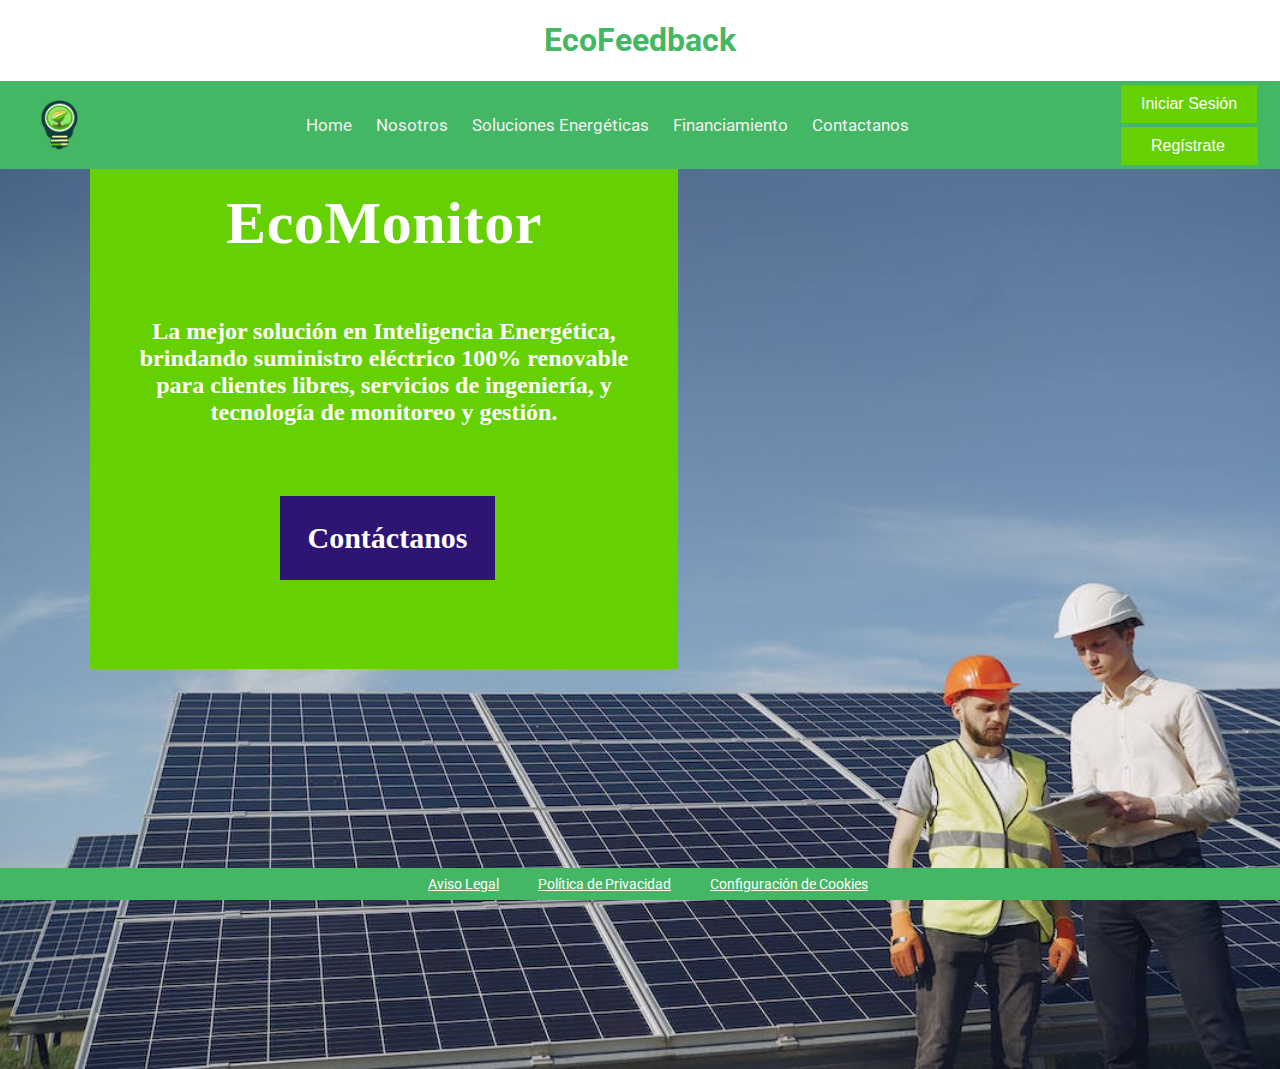
<file: Landing.html>
<!DOCTYPE html>
<html lang="es">
<head>
    <meta charset="UTF-8">
    <link rel="stylesheet" href="css/style.css">
    <title>EcoFeedback</title>
    <link href="https://fonts.googleapis.com/css?family=Roboto:300,400,700" rel="stylesheet">
    <link href="https://fonts.cdnfonts.com/css/sf-pro-display" rel="stylesheet">
                
</head>
<body>
    <h1>EcoFeedback</h1>
    <nav>
        <img src="img/logo.png" alt="Logo" class="logo">
        <ul>
            <li><a href="Landing.html">Home</a></li>
            <li><a href="html/quienessomos.html">Nosotros</a></li>
            <li><a href="html/soluciones.html">Soluciones Energéticas</a></li>
            <li><a href="html/financiamiento.html">Financiamiento</a></li>
            <li><a href="html/contactanos.html">Contactanos</a></li>
        </ul>
        <div class="btn acceso">
            <button class="btn-login" onclick="window.open('html/login.html', '_blank')">Iniciar Sesión</button>
            <button class="btn-register" onclick="window.open('html/register.html', '_blank')">Regístrate</button>
        </div>
        
    </nav>
    <!--Primera Seccion-->
    <div class="banner">
        <div class="green-box">
           <div class="text-green">
                <div class="head-text">EcoMonitor</div>
                <div class="body-text">La mejor solución en Inteligencia Energética,
                    brindando suministro eléctrico 100% renovable
                    para clientes libres, servicios de ingeniería, y 
                    tecnología de monitoreo y gestión.</div>
                <div class="blue-box">
                    <div>
                        <button class="contact">Contáctanos</button>
                    </div>
                 </div>
            </div>
        </div>
    </div>
    <!--Segunda Seccion-->
<!-- Por hacer
    <div class="green-back">
        <div class="gray-box">
            <div class="blue-bx">¿Quiénes Somos?</div>
            <div class="text-gray">
                <p>EcoFeedback es una empresa global experta en eficiencia energética a nivel industrial y comercial con corporativo en Lima que ofrece servicio en Perú.</p>
                <p>Diseñamos e implementamos sistemas para el ahorro energético y generación de energía renovable. Nos enfocamos en las necesidades y capacidades reales de nuestros clientes para proponer soluciones óptimas y competitivas.</p>
            </div>
        </div>
        <div class="invibox">
            <div class="box1">
                <img src="img/invitado.png" alt="Invitado" class="invitado">
                 EXPERTOS EN EFICIENCIA ENERGÉTICA</div>
            <div class="box2">
                <img src="img/invitado.png" alt="Invitado" class="invitado">
                ESPECIALISTAS EN SISTEMAS FOTOVOLTAICOS</div>
            <div class="box3">
                <img src="img/invitado.png" alt="Invitado" class="invitado">
                ENCONTRAMOS OPORTUNIDADES DE AHORRO</div>
            <div class="box 4">
                <img src="img/invitado.png" alt="Invitado" class="invitado">
                FINANCIAMIENTO A LA MEDIDA</div>
        </div>   
    </div>
    -->
  
    
</body>

<footer>
    <a href="#aviso-legal">Aviso Legal</a>
    <a href="#politica-privacidad">Política de Privacidad</a>
    <a href="#configuracion-cookies">Configuración de Cookies</a>
  </footer>
</html>
</file>
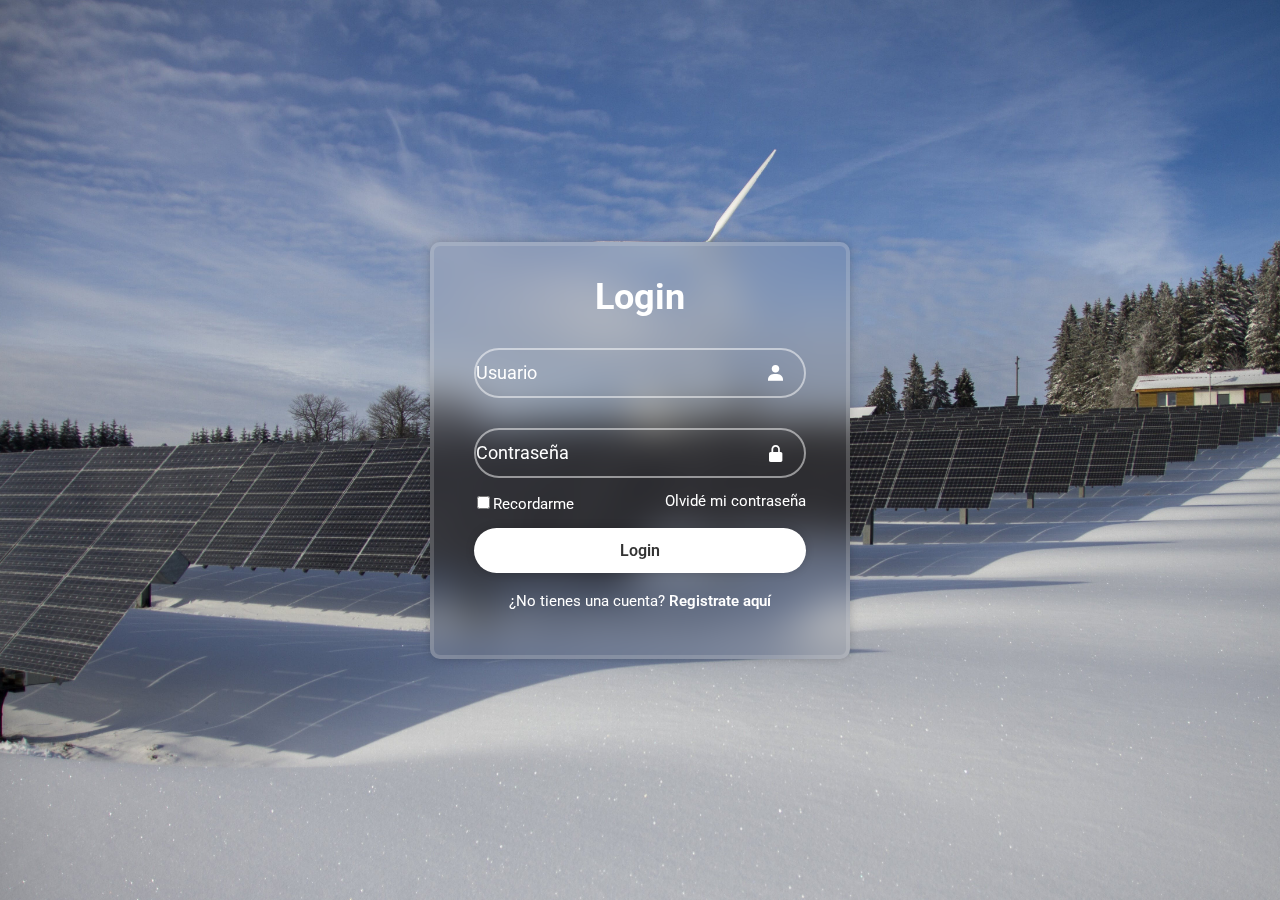
<file: html/login.html>
<!DOCTYPE html>
<html lang="es">

<head>
    <meta charset="UTF-8">
    <meta http-equiv="X-UA-Compatible" content="ie=edge">
    <meta name="viewport" content="widht=device-width, initial-scale=1.0">
    <title>Login Form</title>
    <link rel="stylesheet" href="../css/log.css">
    <link href='https://unpkg.com/boxicons@2.1.4/css/boxicons.min.css' rel='stylesheet'>
</head>

<body>
    <div class="wrapper">
        <form action="">
            <h1>Login</h1>
            <div class="input-box">
                <input type="text" placeholder="Usuario" required>
                <i class='bx bxs-user'></i>
            </div>
            <div class="input-box">
                <input type="password" placeholder="Contraseña" required>
                <i class='bx bxs-lock-alt' ></i>
            </div>
            <div class="remember-forgot">
                <label><input type="checkbox">Recordarme</label>
                <a href="#">Olvidé mi contraseña</a>
            </div>
            <button type="submit" class="btn">Login</button>
            <div class="register-link">
                <p>¿No tienes una cuenta? <a href="../html/register.html">Registrate aquí</a></p>
            </div>
        </form>
    </div>
</body>
</file>
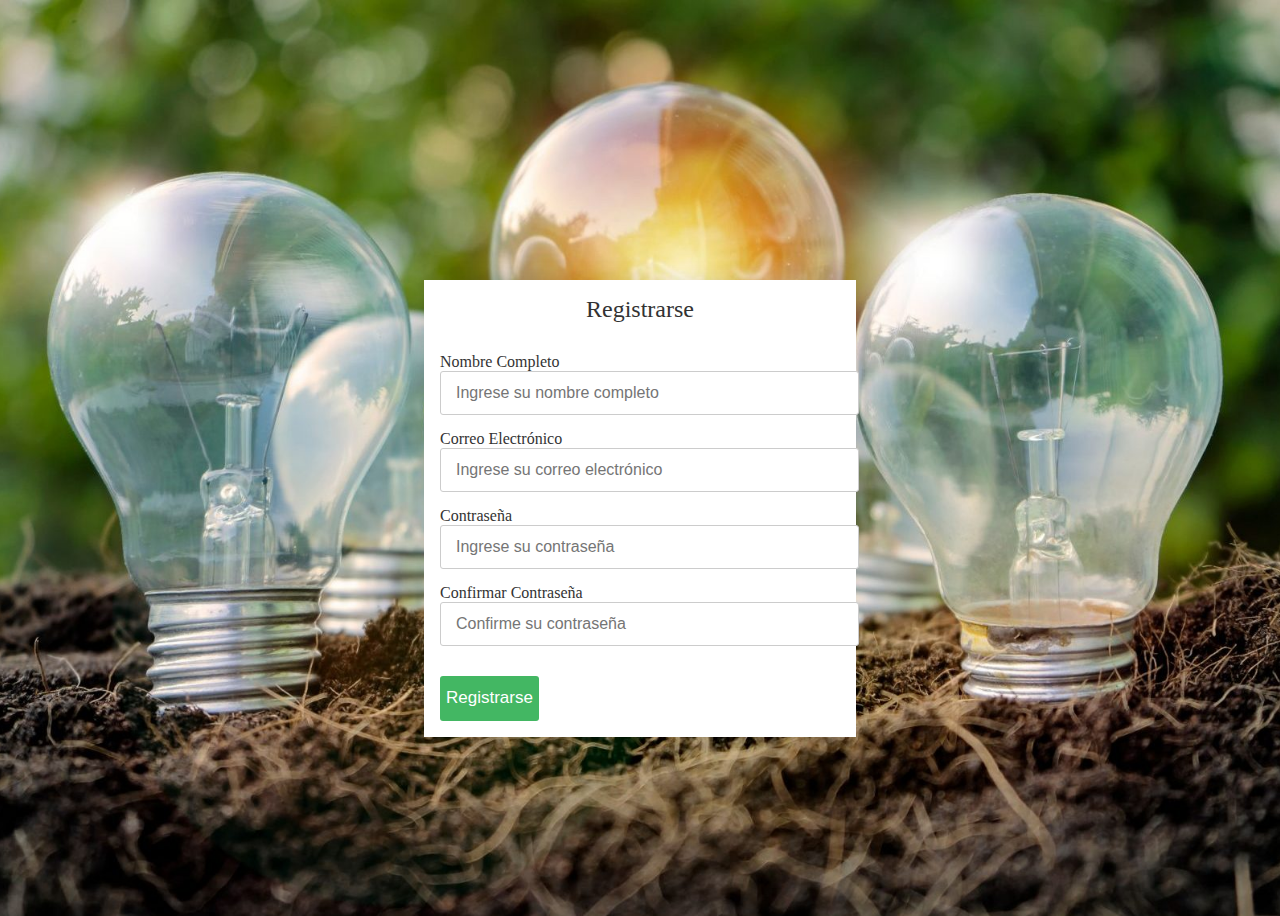
<file: html/register.html>
<!DOCTYPE html>
<html lang="es">

<head>
    <meta charset="UTF-8">
    <meta http-equiv="X-UA-Compatible" content="ie=edge">
    <meta name="viewport" content="widht=device-width, initial-scale=1.0">
    <title>Register Form</title>
    <link rel="stylesheet" href="../css/regis.css">
    <link href='https://unpkg.com/boxicons@2.1.4/css/boxicons.min.css' rel='stylesheet'>
</head>


    <body>
        <div class="container">
          <div class="title">Registrarse</div>
          <div class="content">
            <form action="#" method="POST">
              <div class="user-details">
                <div class="input-box">
                  <span class="details">Nombre Completo</span>
                  <input type="text" placeholder="Ingrese su nombre completo" required>
                </div>
                <div class="input-box">
                  <span class="details">Correo Electrónico</span>
                  <input type="email" placeholder="Ingrese su correo electrónico" required>
                </div>
                <div class="input-box">
                  <span class="details">Contraseña</span>
                  <input type="password" placeholder="Ingrese su contraseña" required>
                </div>
                <div class="input-box">
                  <span class="details">Confirmar Contraseña</span>
                  <input type="password" placeholder="Confirme su contraseña" required>
                </div>
              </div>
              <div class="button">
                <input type="submit" value="Registrarse">
              </div>
            </form>
          </div>
        </div>
      </body>
</html>
</file>
<file: css/style.css>
body {
    font-family: 'Roboto', sans-serif;
    margin: 0;
    padding: 0;
  }
  
  h1 {
    text-align: center;
    color: #43B763;
  }
  
  nav {
    background-color: #43B763;
    overflow: hidden;
    display: flex;
    align-items: center;
    justify-content: space-between;
    padding: 0 20px;
  }
  
  .logo {
    height: 50px; /*Tamaño del logo*/
    padding: 10px;
  }
  
  ul {
    list-style: none;
    padding: 0;
  }
  
  ul li {
    display: inline;
    margin: 0 10px;
    text-align: center;
  }
  
  nav a {
    color: #f2f2f2;
    text-decoration: none;
    font-size: 17px;
  }
  
  nav a:hover {
    background-color: #ddd;
    color: black;
  }
  
  .btn-login {
    background-color: #65D103;
    color: white;
    border: none;
    padding: 10px 20px;
    text-align: center;
    text-decoration: none;
    display: flex;
    font-size: 16px;
    margin: 4px 2px;
    cursor: pointer;
  }
  
  .btn-register {
    background-color: #65D103;
    color: white;
    border: none;
    width: 137px;
    padding: 10px 30px;
    text-decoration: none;
    display: flex;
    font-size: 16px;
    margin: 4px 2px;
    cursor: pointer;
  }
  
  /* Banner */
  .banner {
    height: 100vh; /* Cambia la altura del banner para que ocupe toda la pantalla */
    background-size: cover;
    background-position: center;
    background-repeat: no-repeat;
    display: flex;
    background-image: url("../img/exp.jpeg");
  
  }
  
  .green-box {
    width: 588px;
    height: 500px;
    margin-left: 90px;
    flex-shrink: 1;
    background: #65D103;
    display: flex;
  }
  
  .head-text {
    color: #FFF;
  
    text-align: center;
    font-family: Lato;
    font-size: 60px;
    font-style: normal;
    font-weight: 800;
    line-height: normal;
    letter-spacing: 0.6px;
    padding-top: 20px;
  }
  
  .body-text {
    color: #FFF;
    text-align: center;
    font-family: SF PRO;
    font-size: 24px;
    margin-top: 30px;
    padding: 30px;
    font-style: normal;
    font-weight: 590;
    line-height: normal;
  }
  
  .blue-box {
    display: flex;
    width: 195px;
    height: 84px;
    margin-left: 190px;
    margin-top: 40px;
    justify-content: center;
    align-items: center;
    padding: 0px 10px;
    flex-shrink: 0;
    background: #2E1574;
  }
.contact{
    color: #FFF;
    background-color: transparent;
    font-family: SF Pro;
    border: none;
    font-size: 30px;
    cursor: pointer;
    font-style: normal;
    font-weight: 700;
    line-height: normal;
}
/* Quienes Somos */
.green-back{
    width: 100%;
    height: 483px;
    background-color: #288E2C;
    background-size: cover;
    background-position: center;
    background-repeat: no-repeat;
    display: flex;
}
.gray-box{
    width: 588px;
    height: 483px;
    margin-left: 90px;
    flex-shrink: 0;
    background: #D2D2D2;
    display: flex;
    flex-direction: column;
  
}
.blue-bx{
    display: flex;
    color: white;
    width: 195px;
    text-align: center;
    height: 84px;
    font-family: SF PRO;
    font-size: 23px;
    margin-top: 10px;
    margin-left: 190px;
    justify-content: center;
    align-items: center;
    flex-shrink: 0;
    font-weight: 500;
    background: #2E1574;
    
}
.text-gray{
    color: #000;
    flex-direction: column;
    text-align: justify;
    font-family: SF PRO;
    font-size: 23px;
    margin-left: 10px;
    justify-content: center;
    align-items: center;
    font-style: normal;
    font-weight: 500;
    line-height: normal;
    margin-top: 30px;
    padding: 0px 20px;
}

.text-blue{
    color: #FFF;
    font-family: SF Pro;
    font-weight: 600;
    font-size: 24px;
}
/* Servicios */
.invibox{
    background:transparent;
    display: flex;
    width: 793px;
    height: 483px;
    flex-shrink: 0; 
  
}

  /*diseño de pie de pagina*/
  footer {

    bottom: 0px;
    left: 0;
    width: 100%;
    text-align: center;
    padding: 8px;
    background-color: #43B763;
    font-size: 14px;
    position:fixed;
  }
  
  footer a {
    text-decoration: underline;
    margin: 0 18px;
    color: white; /* Cambia el color según tu diseño */
  }
/* Estilos para pantallas medianas */
@media screen and (max-width: 900px) {
    nav ul li {
        display: block;
        margin: 10px 0;
    }
}
/* Estilos para pantallas pequeñas */
@media screen and (max-width: 600px) {
    nav ul {
        display: block;
        text-align: center;
    }

    nav ul li {
        display: block;
        margin: 10px 0;
    }

    .btn {
        display: block;
        margin: 10px auto;
        text-align: center;
    }
}
</file>
<file: css/log.css>
@import url("https://fonts.googleapis.com/css?family=Roboto:wght@300;400;500;600;700;800;900&display=swap");

*{
    margin: 0;
    padding: 0;
    box-sizing: border-box;
    font-family: "Roboto", sans-serif;
}

body{
    display: flex;
    justify-content: center;
    align-items: center;
    min-height: 100vh;
    background: url('../img/LogFondo.jpg') no-repeat center;
    background-size: cover;
    background-position: center;
}

.wrapper{
    width: 420px;
    background: transparent;
    color: #fff;
    padding: 30px 40px;
    border: 4px solid rgba(225,225,225,0.2);
    border-radius: 10px;
    backdrop-filter: blur(20px);
    box-shadow: 0 0 10px rgba(0,0,0,0.2);
}

.wrapper h1{
    font-size: 36px;
    text-align: center;

}

.wrapper .input-box{
    position: relative;
    width: 100%;
    height: 50px;
    margin: 30px 0;
}

.input-box input{
    width: 100%;
    height: 100%;
    background: transparent;
    border: none;
    outline: none;
    border: 2px solid rgba(255,255,255,0.5);
    border-radius: 40px;
    font-size: 18px;
    color: #fff;
    padding-left: 20px 45px 20px 20px;
    box-sizing: border-box;
    font-weight: 400;
}
.input-box input::placeholder{
    color: #fff;

}
.input-box i{
    position: absolute;
    right: 20px;
    top: 50%;
    transform: translateY(-50%);
    font-size: 20px;
}

.wrapper .remember-forgot{
    display: flex;
    justify-content: space-between;
    font-size: 14.5px;
    margin: -15px 0 15px;
}

.remember-forgot label input{
    accent-color: #fff;
    margin: 3px;
}

.remember-forgot a{
    color: #fff;
    text-decoration: none;
}

.remember-forgot a:hover{
    text-decoration: underline;
}
.wrapper .btn{
    width: 100%;
    height: 45px;
    background: #fff;
    border: none;
    outline: none;
    border-radius: 40px;
    box-shadow: 0 0 10px rgba(0,0,0,0.15);
    font-size: 16px;
    color: #333;
    cursor: pointer;
    font-weight: 600;
}
.wrapper .register-link{
    font-size: 14.5px;
    text-align: center;
    margin: 20px 0 15px;
}

.register-link p a{
    color: #fff;
    text-decoration: none;
    font-weight: 600;
}

.register-link p a:hover{
    text-decoration: underline;
}
</file>
<file: css/regis.css>
body {
  display: flex;
  justify-content: center;
  align-items: center;
  min-height: 100vh;
  background: url('../img/foco.jpg') no-repeat center;
  background-size: cover;
  background-position: center;
  }
  
  .container {
    width: 400px;
    padding: 16px;
    background-color: white;
    box-shadow: 0px 0px 20px 0px rgba(0, 0, 0, 0.1);
    margin: 0 auto;
    margin-top: 100px;
  }
  
  .container .title {
    font-size: 24px;
    text-align: center;
    color: #333;
    margin-bottom: 30px;
  }
  
  .container .content .user-details .input-box {
    margin-bottom: 15px;
  }
  
  .container .content .user-details .input-box .details {
    color: #333;
    font-size: 16px;
  }
  
  .container .content .user-details .input-box input {
    height: 40px;
    width: 100%;
    outline: none;
    border: 1px solid #ccc;
    border-radius: 3px;
    padding-left: 15px;
    font-size: 16px;
    color: #666;
    transition: 0.3s;
  }
  
  .container .content .user-details .input-box input:focus {
    border-color: #43B763;
  }
  
  .container .content .button input {
    height: 45px;
    border: none;
    color: white;
    font-size: 17px;
    background: #43B763;
    border-radius: 3px;
    cursor: pointer;
    margin-top: 15px;
  }
  
  .container .content .button input:hover {
    background: #399249;
  }
</file>
